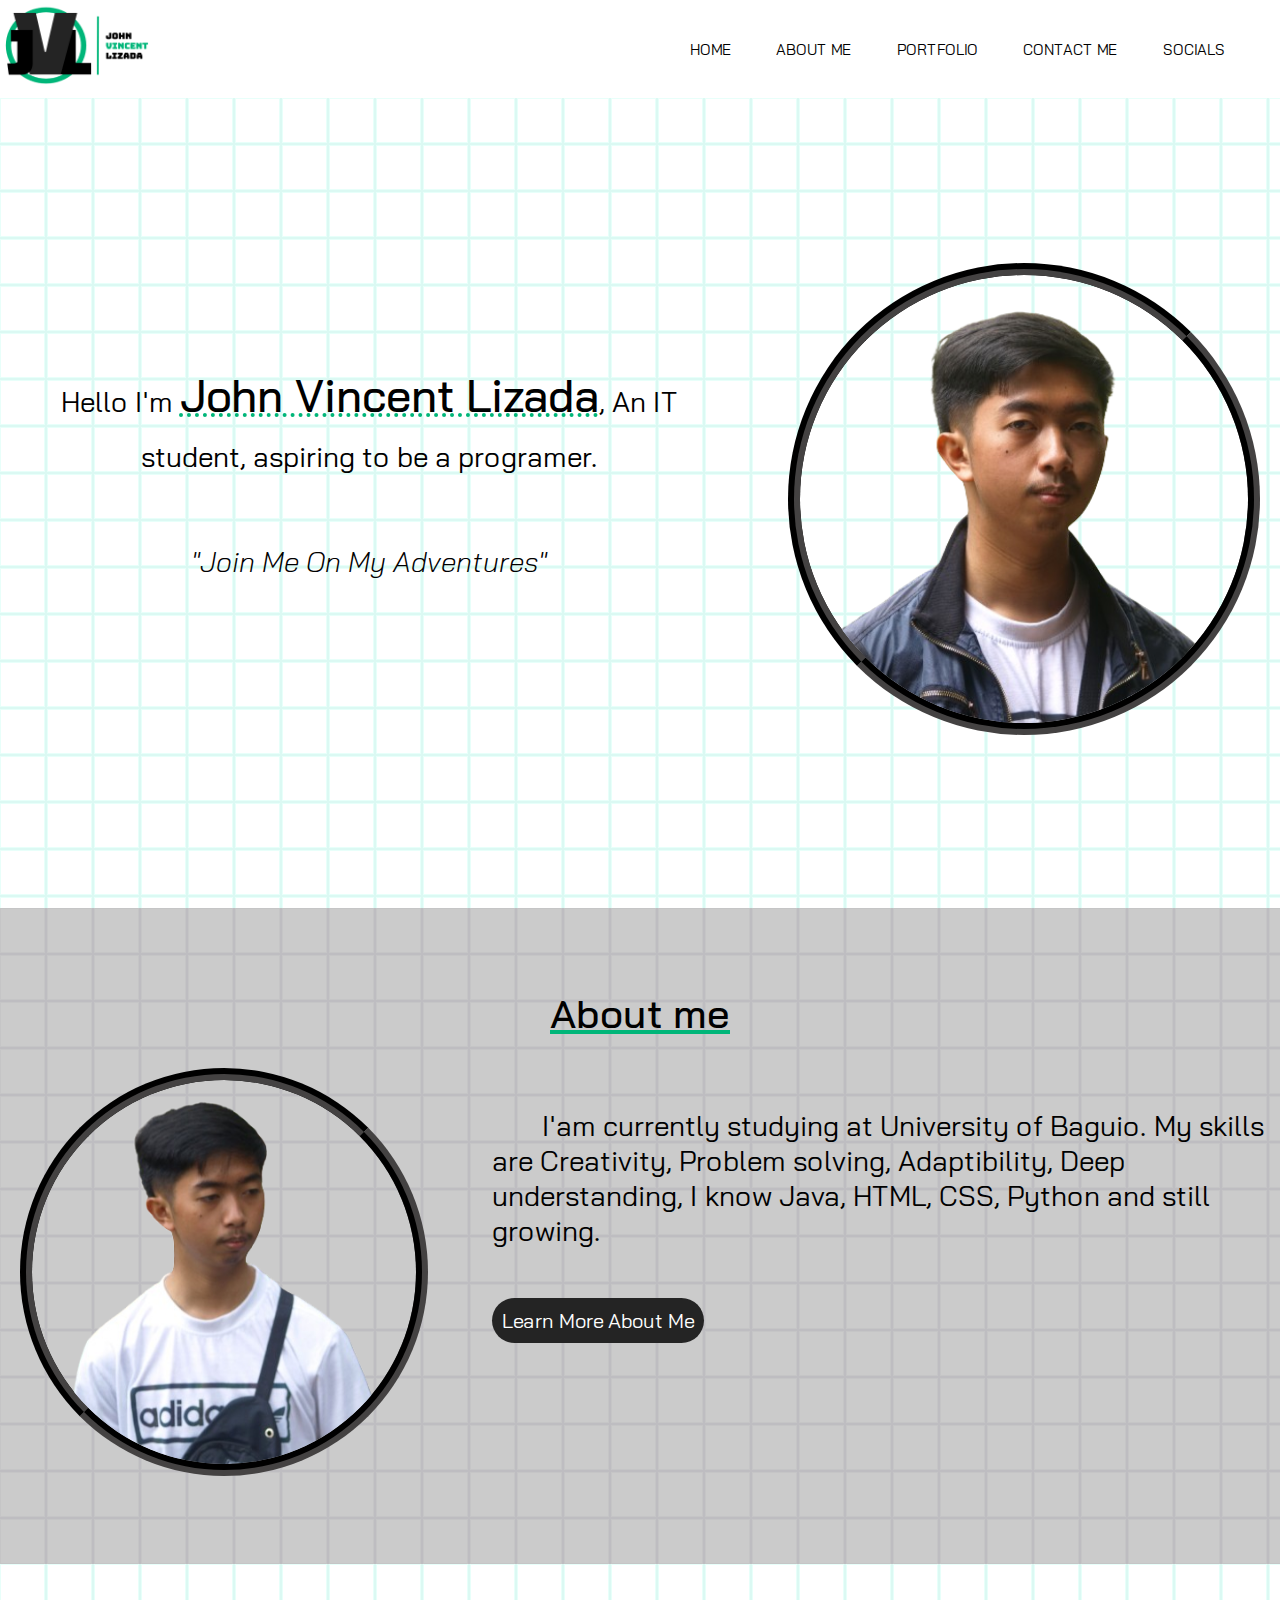
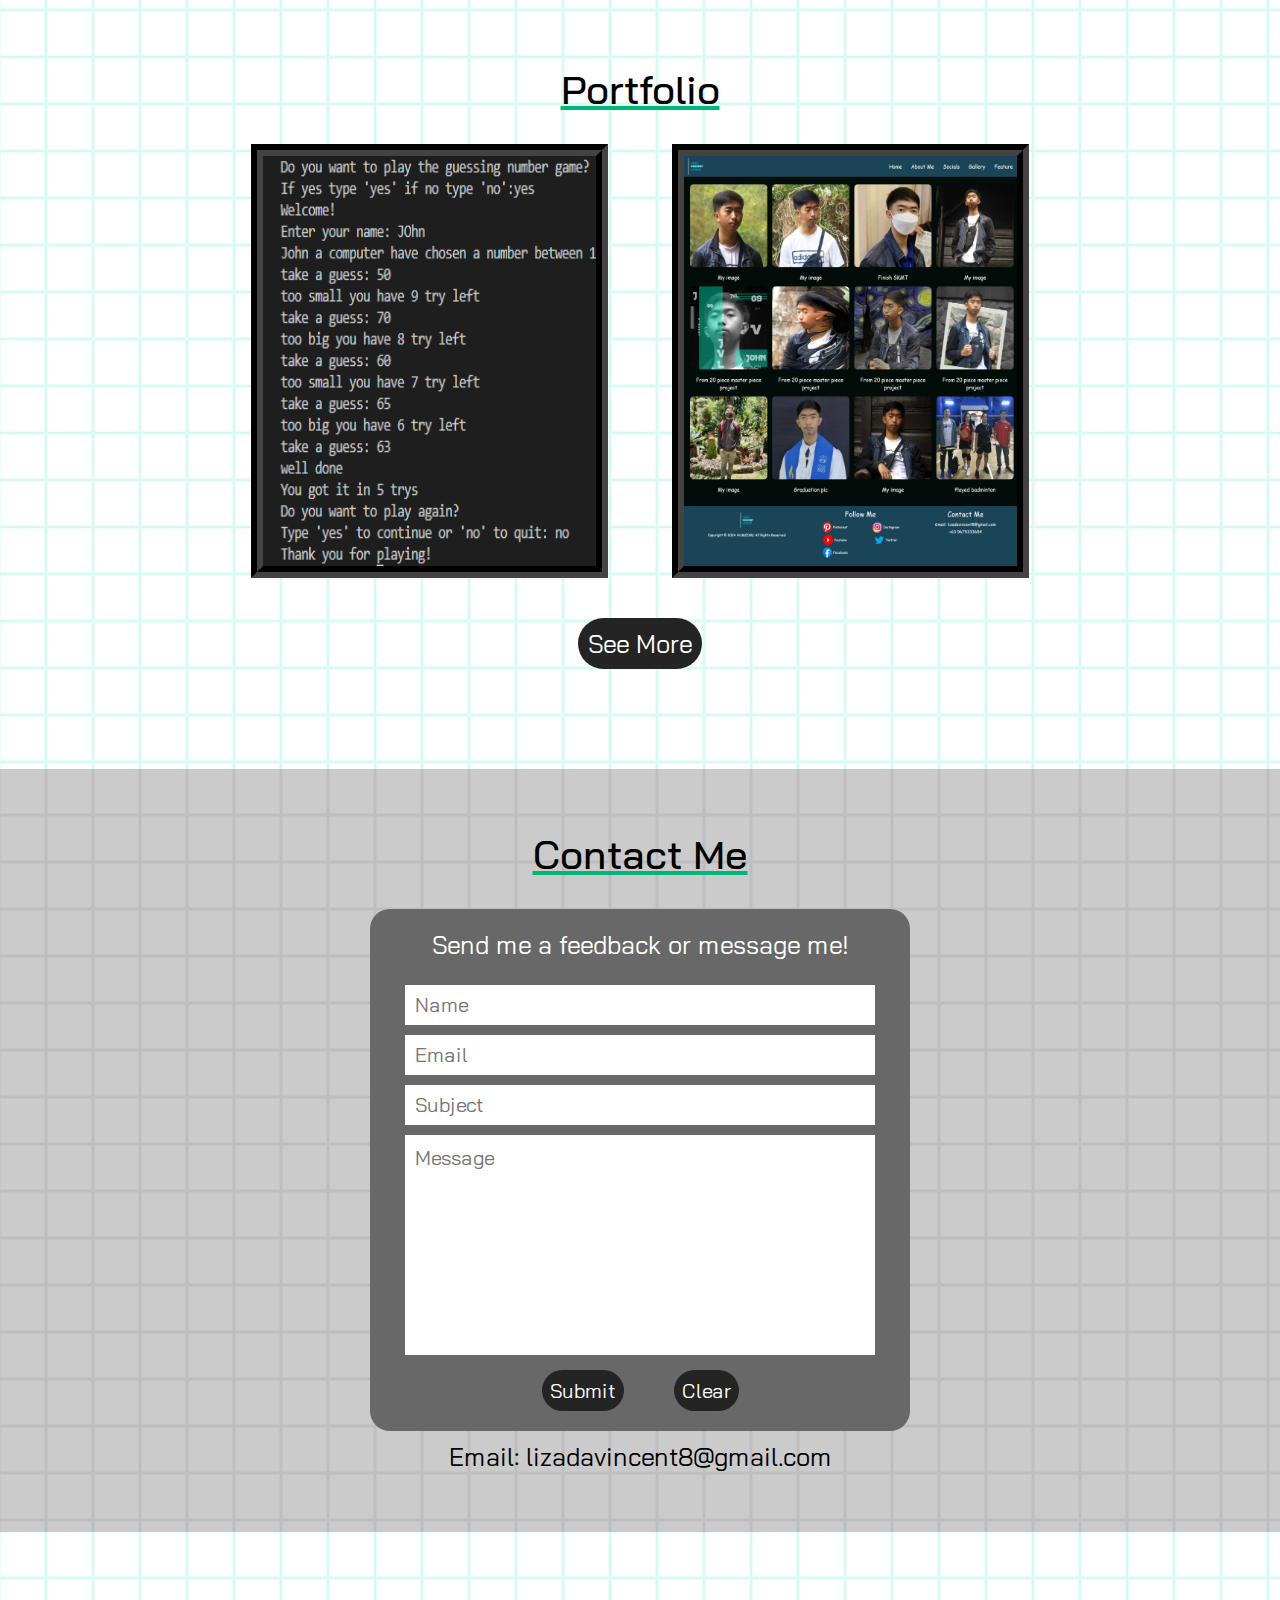
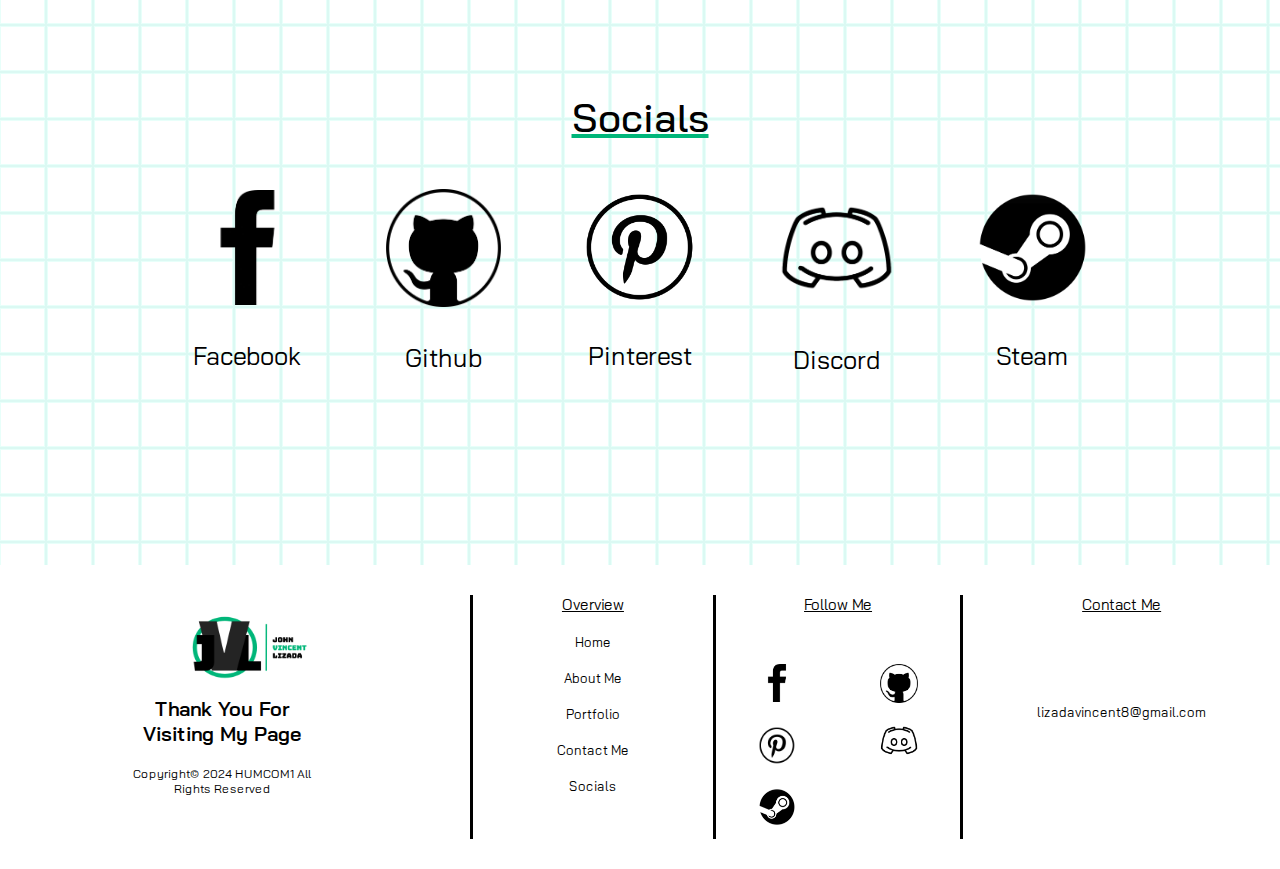
<file: index.html>
<!DOCTYPE html>
<html lang="en">
<head>
    <meta charset="UTF-8">
    <meta name="viewport" content="width=device-width, initial-scale=1.0">
    <title>My Portfolio</title>
    <link rel="preconnect" href="https://fonts.googleapis.com">
    <link rel="preconnect" href="https://fonts.gstatic.com" crossorigin>
    <link href="https://fonts.googleapis.com/css2?family=Bai+Jamjuree:ital,wght@0,200;0,300;0,400;0,500;0,600;0,700;1,200;1,300;1,400;1,500;1,600;1,700&display=swap" rel="stylesheet">
    <link rel="stylesheet" href="style.css">
    <script src="script.js"></script>
</head>
<body id="INDEX">
    <header>
        <nav>
            <a href="index.html#Introduction"><img src="Images/Logo1.png" alt="logo" id="logo"></a>
            <ul class="navbar">
                <div>
                    <li class="navbar_item-home"><a href="index.html#Introduction">HOME</a></li>  
                    <li class="navbar_item"><a href="AboutMe.html">ABOUT ME</a></li>
                    <li class="navbar_item"><a href="Portfolio.html">PORTFOLIO</a></li>
                    <li class="navbar_item"><a href="index.html#Contact_Me">CONTACT ME</a></li>
                    <li class="navbar_item"><a href="index.html#Socials">SOCIALS</a></li>
                </div>
                
            </ul>
            <a href="javascript:void(0);" class="menu" onclick="myFunction()">
                <img src="Images/hamburger-menu.png" alt="hamburger-menu">
              </a>
        </nav>
    </header>
    <main>
        <section id="Introduction">
            <div class="intro-one">
                <h1 class="Introduction">Hello I'm <span class="Introduction">John Vincent Lizada</span>, An IT student, aspiring to be a programer.</h1>
                <p id="quote">"Join Me On My Adventures"</p>
            </div>
            <div class="int_img">
                <img src="Images/My_image1.png" alt="My image1" class="Introduction">
            </div>
            
        </section>

        <section id="AboutMe">
            <h2 class="header">About me</h2>
            <div class="AboutMe">
                <div class="abt_img">
                    <img src="Images/My_image2.png" alt="My Image2" class="AboutMe">
                </div>
                <div class="about">
                    <p class="about">I'am currently studying at University of Baguio. My skills are Creativity, Problem solving, Adaptibility, Deep understanding, I know Java, HTML, CSS, Python and still growing.</p>
                    <div><button class="about"><a href="AboutMe.html" class="about">Learn More About Me</a></button></div>
                </div>
            </div>
        </section>

        <section id="Portfolio">
            <h2 class="header">Portfolio</h2>
            <div class="Portfolio">
                <div class="Portfolio1">
                    <img src="Images/Guessing game.png" alt="Image of a simple number guessing game">
                    <a href="Portfolio.html#Proj1"><p>A simple number guessing game in the terminal using python.</p></a>
                </div>
                <div class="Portfolio2">
                    <img src="Images/WebAct.jpeg" alt="Image of Website">
                    <a href="Portfolio.html#Proj2"><p>A website from school activity</p></a>
                </div>  
                <div class="Portfolio3">
                   <img src="Images/Calculator.png" alt="Image of a basic calculator"></a>
                    <a href="Portfolio.html#Proj3"><p>A very basic calculator using python.</p></a>
                </div>
                
            </div>
            <div class="Portfolio_btn">
                <button class="Portfolio"><a href="Portfolio.html">See More</a></button>
            </div>    
        </section>

        <section id="Contact_Me">
            <h2 class="header">Contact Me</h2>
            <form action="https://api.web3forms.com/submit" method="POST" autocomplete="off">
                <p>Send me a feedback or message me!</p>
                <input type="hidden" name="access_key" value="5fb2f2b3-d7f7-43ad-8797-d73896886894">
                
                <input id="CM_name" type="text" name="name" placeholder="Name" required>
                <input id="CM_email" type="email" name="email" placeholder="Email" required>
                <input  id="CM_sub"type="text" name="subject" placeholder="Subject" required>
                <textarea id="CM_mes" name="message" id="message" cols="40" rows="10" style="resize: none;" placeholder="Message" required></textarea>
                <div class="form_btn">
                    <button type="submit">Submit</button>
                    <button type="reset"> Clear</button>
                </div>
            </form>

            <p class="email">Email: lizadavincent8@gmail.com</p>
        </section>
        <section id="Socials">
            <div>
                <div class="Socials-title">
                    <h2 class="header">Socials</h2>
                </div>
                <div class="Socials-links">
                    <div>
                        <a href="https://www.facebook.com/johnvincent.lizada/" target="_blank"><img src="Images/FB.png" alt="facebook_icon"></a>
                        <a href="https://www.facebook.com/johnvincent.lizada/" target="_blank">Facebook</a>
                    </div>
                    <div>
                        <a href="https://github.com/Keshinn9" target="_blank"><img src="Images/Github.png" alt="github_icon"></a>
                        <a href="https://github.com/Keshinn9" target="_blank">Github</a>
        
                    </div>
                    <div>
                        <a href="https://www.pinterest.ph/Keshinn_9/" target="_blank"><img src="Images/pinterest.png" alt="icons"></a>
                        <a href="https://www.pinterest.ph/Keshinn_9/" target="_blank">Pinterest</a>
                    </div>
                    <div class="dis">
                        <a href="https://discordapp.com/users/661166294678241280" target="_blank"><img src="Images/discord.png" alt="icons"></a>
                        <a href="https://discordapp.com/users/661166294678241280" target="_blank">Discord</a>
                    </div>
                    <div>
                        <a href="https://steamcommunity.com/id/KeshinnJVL/" target="_blank"><img src="Images/Steam black.png" alt="steam_icon"></a>
                        <a href="https://steamcommunity.com/id/KeshinnJVL/" target="_blank">Steam</a>
                    </div>
                </div>
            </div>
        
        </section>
    </main>

    <footer>
        <div class="col1">
            <img src="Images/Logo1.png" alt="logo" id="logofooter">
            <p class="greet">Thank You For Visiting My Page</p>
            <p class="copyright">Copyright&copy; 2024 HUMCOM1 All Rights Reserved</p>
        </div>
        
        <div class="col2">
            <span>Overview</span>
            <ul>
                <li><a href="index.html">Home</a></li>
                <li><a href="index.html#AboutMe">About Me</a> </li>
                <li><a href="index.html#Portfolio">Portfolio</a></li>
                <li><a href="index.html#Contact_Me">Contact Me</a></li>
                <li><a href="index.html#Socials">Socials</a> </li>
            </ul>
        </div>
        <div class="col3">
            <span>Follow Me</span>
                <ul>
                    <li>
                        <a href="https://www.facebook.com/johnvincent.lizada/"><img src="Images/FB.png" alt="facebook_icon"></a>
                    </li>
                    <li>
                        <a href="https://github.com/Keshinn9" target="_blank"><img src="Images/Github.png" alt="github_icon"></a>
                    </li>
                    <li>
                        <a href="https://www.pinterest.ph/Keshinn_9/" target="_blank"><img src="Images/pinterest.png" alt="icons"></a>
                    </li>
                    <li>
                        <a href="https://discordapp.com/users/661166294678241280" target="_blank"><img src="Images/discord.png" alt="icons"></a>
                    </li>
                    <li>
                        <a href="https://steamcommunity.com/id/KeshinnJVL/" target="_blank"><img src="Images/Steam black.png" alt="steam_icon"></a>
                    </li>
                    
                </ul>
                </div>
        </div>
        <div class="col4">
            <span>Contact Me</span>
            <ul>
                <li>lizadavincent8@gmail.com</li>
            </ul>
        </div>
    </footer>
</body>
</html>
</file>
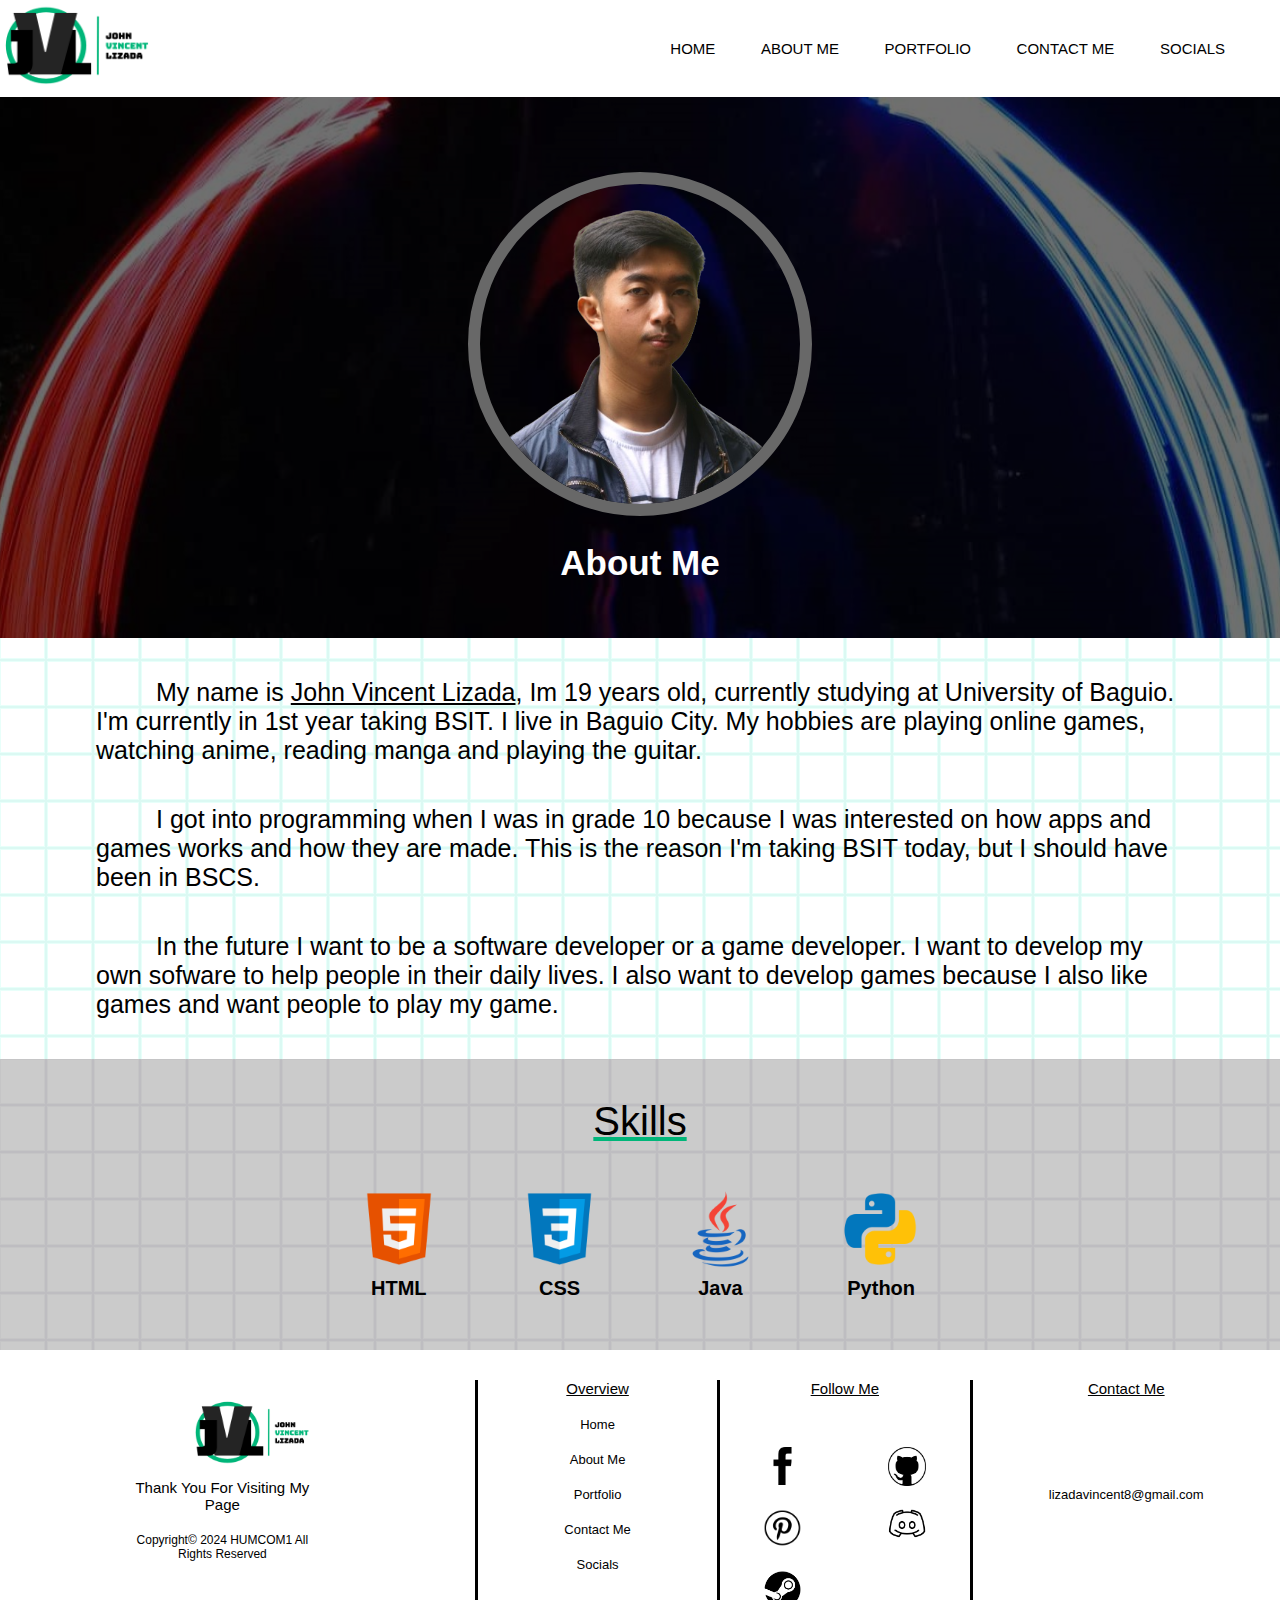
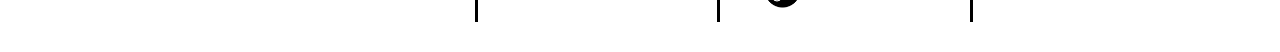
<file: AboutMe.html>
<!DOCTYPE html>
<html lang="en">
<head>
    <meta charset="UTF-8">
    <meta name="viewport" content="width=device-width, initial-scale=1.0">
    <title>About Me</title>
    <link rel="preconnect" href="https://fonts.googleapis.com">
    <link rel="preconnect" href="https://fonts.gstatic.com" crossorigin>
    <link href="https://fonts.googleapis.com/css2?family=Pixelify+Sans:wght@400..700&family=VT323&display=swap" rel="stylesheet">
    <link rel="stylesheet" href="style.css">
    <script src="script.js"></script>
</head>
<body id="ABOUT_ME">
    <header>
        <nav>
            <a href="index.html#Introduction"><img src="Images/Logo1.png" alt="logo" id="logo"></a>
            <ul class="navbar">
                <div>
                    <li class="navbar_item-home"><a href="index.html#Introduction">HOME</a></li>  
                    <li class="navbar_item"><a href="AboutMe.html">ABOUT ME</a></li>
                    <li class="navbar_item"><a href="Portfolio.html">PORTFOLIO</a></li>
                    <li class="navbar_item"><a href="index.html#Contact_Me">CONTACT ME</a></li>
                    <li class="navbar_item"><a href="index.html#Socials">SOCIALS</a></li>
                </div>
                
            </ul>
            <a href="javascript:void(0);" class="menu" onclick="myFunction()">
                <img src="Images/hamburger-menu.png" alt="hamburger-menu">
              </a>
        </nav>
    </header>
    <main>
        <section id="Abt_desc">
            <div class="abt_head">
                <img src="Images/My_image1.png" alt="My_image">
                <h1>About Me</h1>
            </div>
            
            
            <div class="abt_main">
                <p>My name is <u>John Vincent Lizada</u>, Im 19 years old, currently studying at University of Baguio. I'm currently in 1st year taking BSIT. I live in Baguio City. My hobbies are playing online games, watching anime, reading manga and playing the guitar.</p>
            <p>I got into programming when I was in grade 10 because I was interested on how apps and games works and how they are made. This is the reason I'm taking BSIT today, but I should have been in BSCS.</p>
            <p>In the future I want to be a software developer or a game developer. I want to develop my own sofware to help people in their daily lives. I also want to develop games because I also like games and want people to play my game.</p>
            </div>
            
            
        </section>
        <section id="Abt_skills">
            <h2 class="header">Skills</h2>
            <ul class="skills">
                <li>
                    <img src="Images/icons-html-color.png" alt="html_icon">
                    <p>HTML</p>
                </li>
                <li>
                    <img src="Images/icons-css-color.png" alt="html_icon">
                    <p>CSS</p>
                </li>
                <li>
                    <img src="Images/icons-java-color.png" alt="html_icon">
                    <p>Java</p>
                </li>
                <li>
                    <img src="Images/icons-python-color.png" alt="html_icon">
                    <p>Python</p>
                </li>
            </ul>
        </section>
    </main>
    <footer>
        <div class="col1">
            <img src="Images/Logo1.png" alt="logo" id="logofooter">
            <p>Thank You For Visiting My Page</p>
            <p class="copyright">Copyright&copy; 2024 HUMCOM1 All Rights Reserved</p>
        </div>
        
        <div class="col2">
            <span>Overview</span>
            <ul>
                <li><a href="index.html">Home</a></li>
                <li><a href="index.html#AboutMe">About Me</a> </li>
                <li><a href="index.html#Portfolio">Portfolio</a></li>
                <li><a href="index.html#Contact_Me">Contact Me</a></li>
                <li><a href="index.html#Socials">Socials</a> </li>
            </ul>
        </div>
        <div class="col3">
            <span>Follow Me</span>
                <ul>
                    <li>
                        <a href="https://www.facebook.com/johnvincent.lizada/"><img src="Images/FB.png" alt="facebook_icon"></a>
                    </li>
                    <li>
                        <a href="https://github.com/Keshinn9" target="_blank"><img src="Images/Github.png" alt="github_icon"></a>
                    </li>
                    <li>
                        <a href="https://www.pinterest.ph/Keshinn_9/" target="_blank"><img src="Images/pinterest.png" alt="icons"></a>
                    </li>
                    <li>
                        <a href="https://discordapp.com/users/661166294678241280" target="_blank"><img src="Images/discord.png" alt="icons"></a>
                    </li>
                    <li>
                        <a href="https://steamcommunity.com/id/KeshinnJVL/" target="_blank"><img src="Images/Steam black.png" alt="steam_icon"></a>
                    </li>
                    
                </ul>
                    
                </div>
        </div>
        <div class="col4">
            <span>Contact Me</span>
            <ul>
                <li>lizadavincent8@gmail.com</li>
            </ul>
        </div>
    </footer>
</body>
</html>
</file>
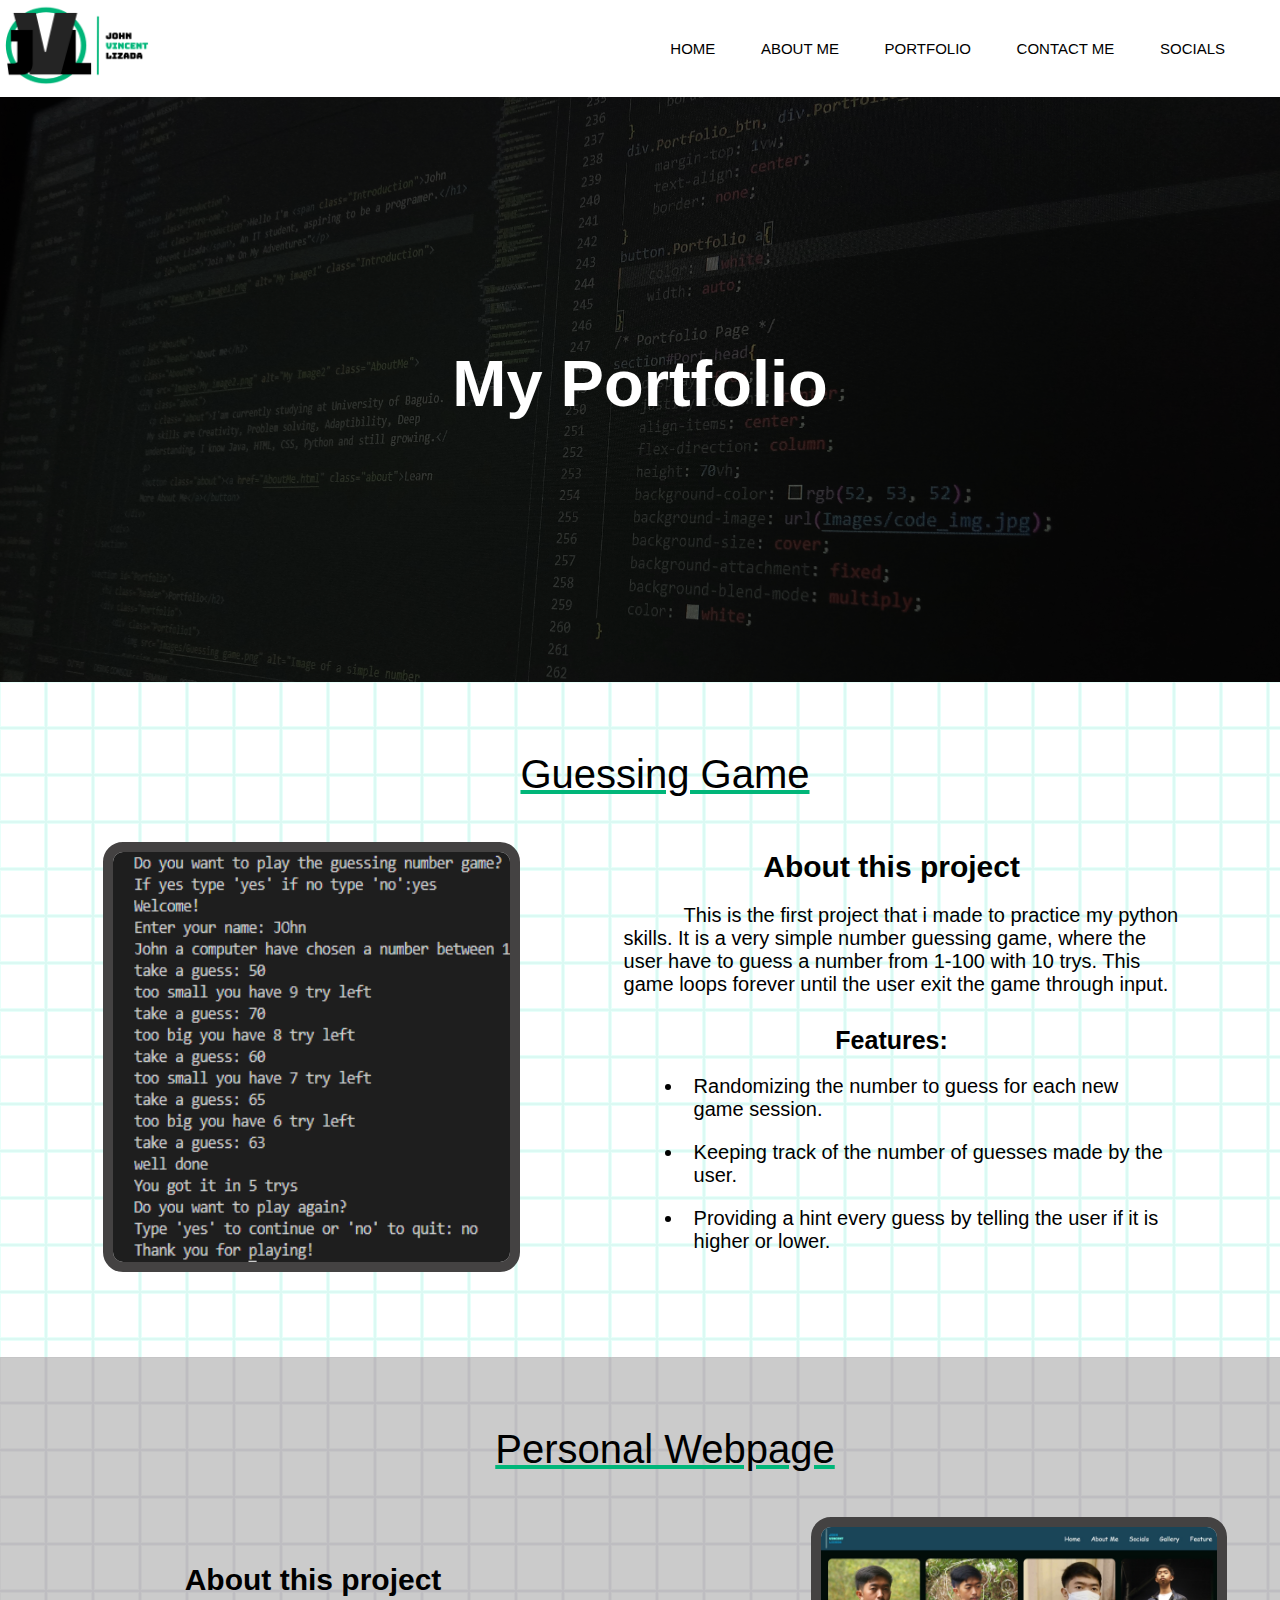
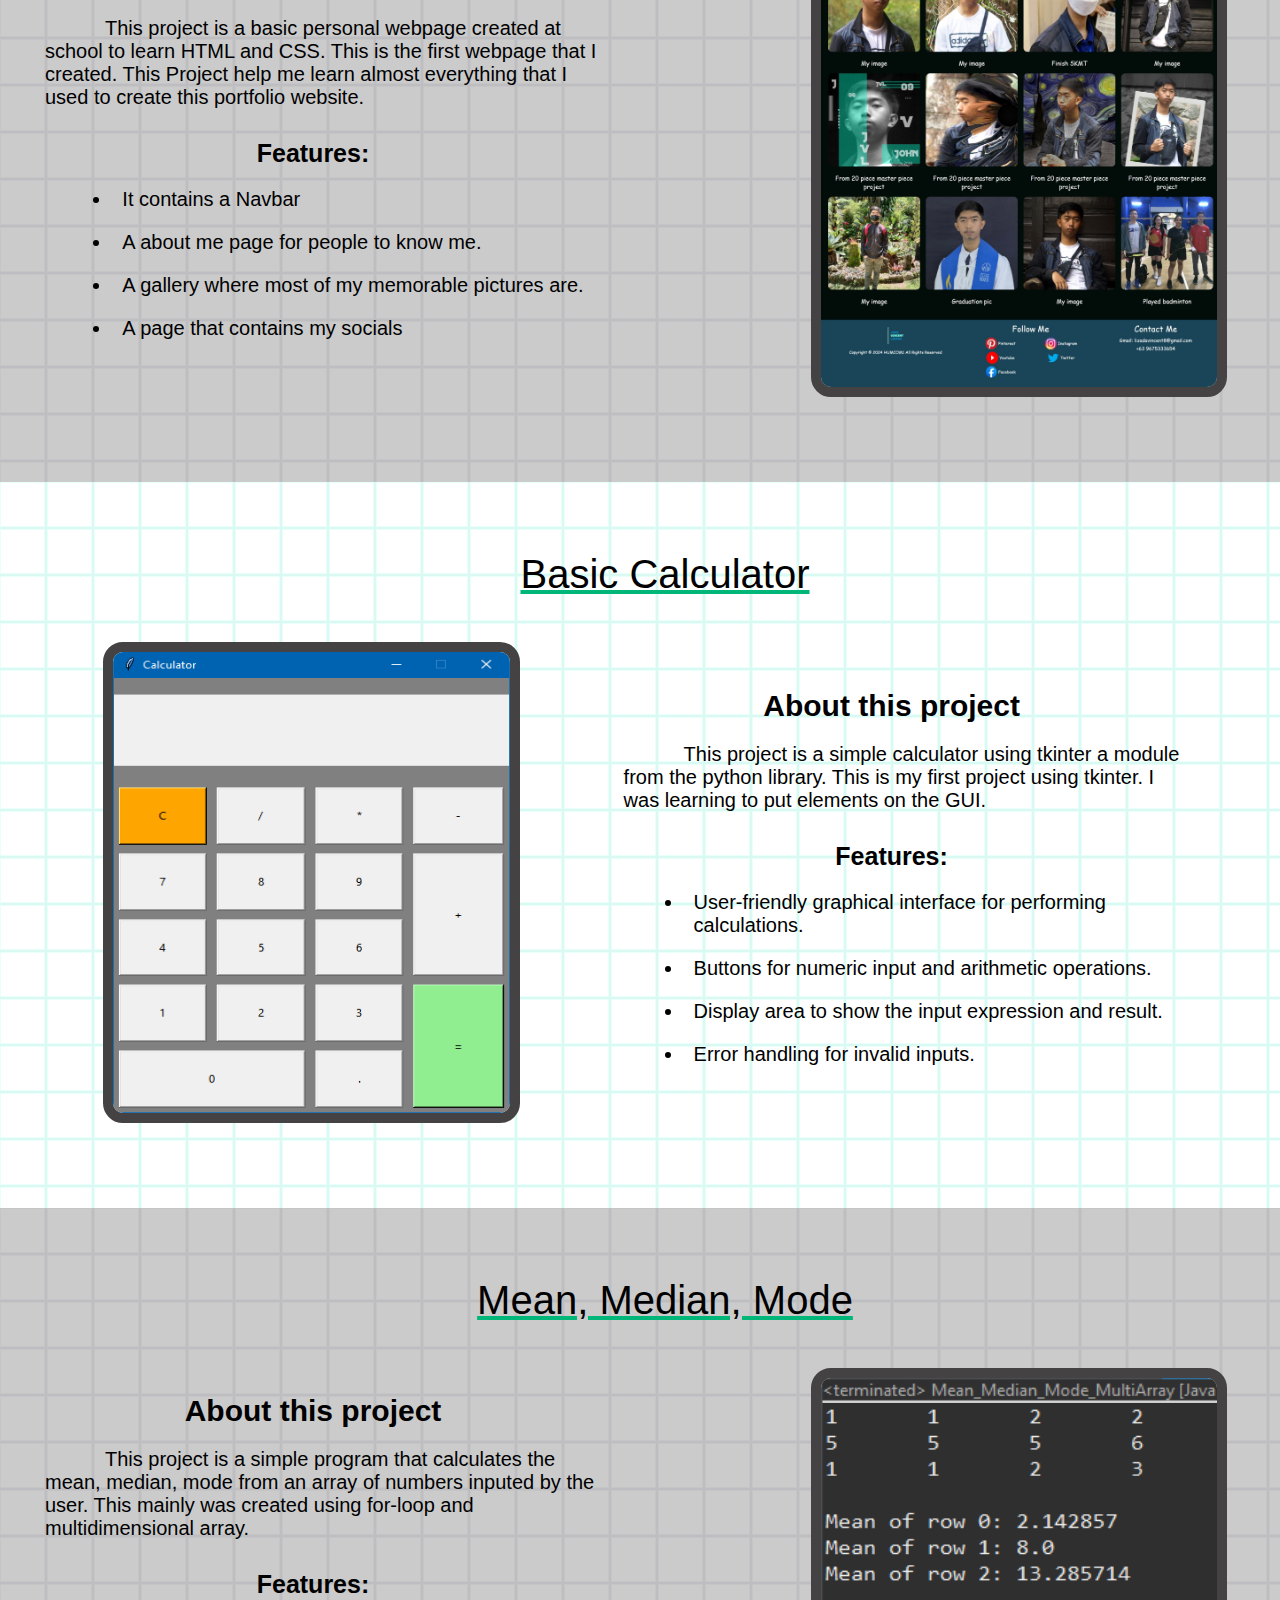
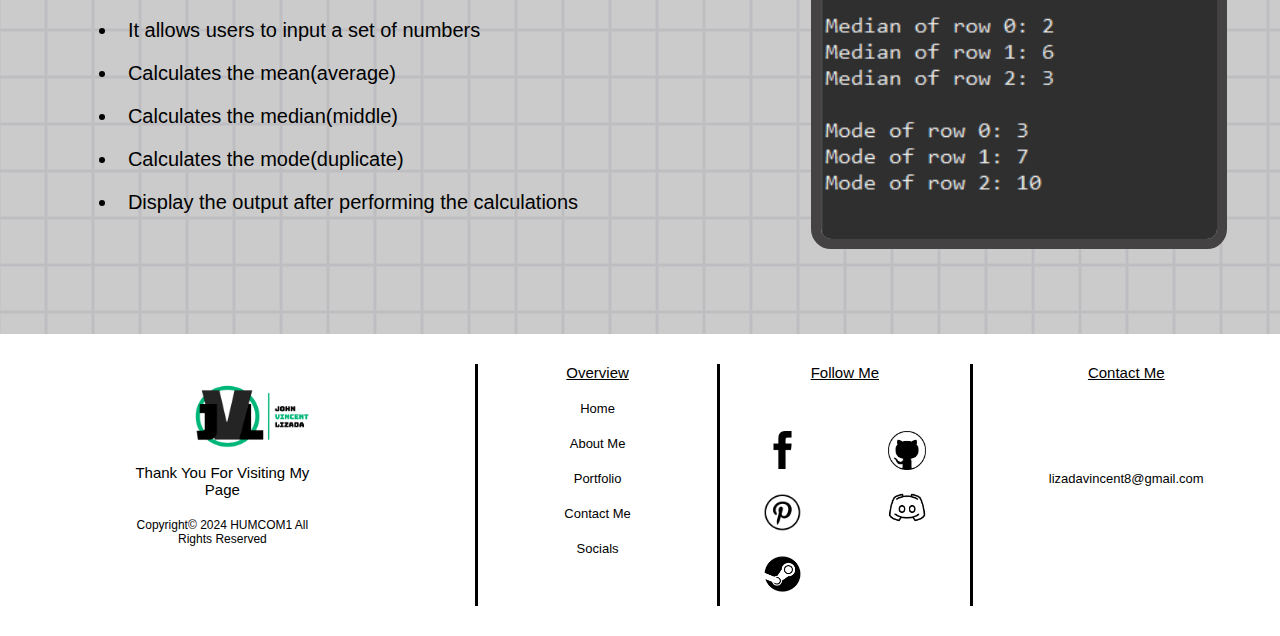
<file: Portfolio.html>
<!DOCTYPE html>
<html lang="en">
<head>
    <meta charset="UTF-8">
    <meta name="viewport" content="width=device-width, initial-scale=1.0">
    <title>Portfolio</title>
    <link rel="preconnect" href="https://fonts.googleapis.com">
    <link rel="preconnect" href="https://fonts.gstatic.com" crossorigin>
    <link href="https://fonts.googleapis.com/css2?family=Pixelify+Sans:wght@400..700&family=VT323&display=swap" rel="stylesheet">
    <link rel="stylesheet" href="style.css">
    <script src="script.js"></script>
</head>
<body id="PORTFOLIO">
    <header>
        <nav>
            <a href="index.html#Introduction"><img src="Images/Logo1.png" alt="logo" id="logo"></a>
            <ul class="navbar">
                <div>
                    <li class="navbar_item-home"><a href="index.html#Introduction">HOME</a></li>  
                    <li class="navbar_item"><a href="AboutMe.html">ABOUT ME</a></li>
                    <li class="navbar_item"><a href="Portfolio.html">PORTFOLIO</a></li>
                    <li class="navbar_item"><a href="index.html#Contact_Me">CONTACT ME</a></li>
                    <li class="navbar_item"><a href="index.html#Socials">SOCIALS</a></li>
                </div>
                
            </ul>
            <a href="javascript:void(0);" class="menu" onclick="myFunction()">
                <img src="Images/hamburger-menu.png" alt="hamburger-menu">
              </a>
        </nav>
    </header>
    <main>
        <section id="Port_head">
            <h1>My Portfolio</h1>
        </section>
        <section id="Proj1">
            <h2 class="header">Guessing Game</h2>
            <div class="Proj_Container">
                <div class="img"><img src="Images/Guessing game.png" alt="Project 1"></div>
                <div class="about">
                    <h3>About this project</h3>
                    <p>This is the first project that i made to practice my python skills. It is a very simple number guessing game, where the user have to guess a number from 1-100 with 10 trys. This game loops forever until the user exit the game through input.
                    </p>
                    <h4 class="Features">Features:</h4>
                    <ul>
                        <li>Randomizing the number to guess for each new game session.</li>
                        <li>Keeping track of the number of guesses made by the user.</li>
                        <li>Providing a hint every guess by telling the user if it is higher or lower.</li>
                    </ul>
                </div>
            </div>
        </section>
        <section id ="Proj2">
            <h2 class="header">Personal Webpage</h2>
            <div class="Proj_Container">
                <div class="about">
                    <h3>About this project</h3>
                    <p>This project is a basic personal webpage created at school to learn HTML and CSS. This is the first webpage that I created. This Project help me learn almost everything that I used to create this portfolio website.</p>
                    <h4 class="Features">Features:</h4>
                    <ul>
                        <li>It contains a Navbar</li>
                        <li>A about me page for people to know me.</li>
                        <li>A gallery where most of my memorable pictures are.</li>
                        <li>A page that contains my socials</li>
                    </ul>
                </div>
                <div class="img"><img src="Images/WebAct.jpeg" alt="Project 3"></div>
            </div>
        </section>
        <section id="Proj3">
            <h2 class="header">Basic Calculator</h2>
            
            <div class="Proj_Container">
                <div class="img"><img src="Images/Calculator.png" alt="Project 2"></div>
                <div class="about">
                    <h3>About this project</h3>
                    <p>This project is a simple calculator using tkinter a module from the python library. This is my first project using tkinter. I was learning to put elements on the GUI.</p>
                    <h4 class="Features">Features:</h4>
                    <ul>
                        <li>User-friendly graphical interface for performing calculations.</li>
                        <li>Buttons for numeric input and arithmetic operations.</li>
                        <li>Display area to show the input expression and result.</li>
                        <li>Error handling for invalid inputs.</li>
                    </ul>
                </div>
            </div>
        </section>
        <section id="Proj4">
            <h2 class="header">Mean, Median, Mode</h2>
            
            <div class="Proj_Container">
                <div class="about">
                    <h3>About this project</h3>
                    <p>This project is a simple program that calculates the mean, median, mode from an array of numbers inputed by the user. This mainly was created using for-loop and multidimensional array.</p>
                    <h4 class="Features">Features:</h4>
                    <ul>
                        <li>It allows users to input a set of numbers</li>
                        <li>Calculates the mean(average)</li>
                        <li>Calculates the median(middle)</li>
                        <li>Calculates the mode(duplicate)</li>
                        <li>Display the output after performing the calculations</li>
                    </ul>
                </div>
                <div class="img"><img src="Images/JavaAct.png" alt="Project 2"></div>
            </div>
        </section>
    </main>
    <footer>
        <div class="col1">
            <img src="Images/Logo1.png" alt="logo" id="logofooter">
            <p>Thank You For Visiting My Page</p>
            <p class="copyright">Copyright&copy; 2024 HUMCOM1 All Rights Reserved</p>
        </div>
        
        <div class="col2">
            <span>Overview</span>
            <ul>
                <li><a href="index.html">Home</a></li>
                <li><a href="index.html#AboutMe">About Me</a> </li>
                <li><a href="index.html#Portfolio">Portfolio</a></li>
                <li><a href="index.html#Contact_Me">Contact Me</a></li>
                <li><a href="index.html#Socials">Socials</a> </li>
            </ul>
        </div>
        <div class="col3">
            <span>Follow Me</span>
                <ul>
                    <li>
                        <a href="https://www.facebook.com/johnvincent.lizada/"><img src="Images/FB.png" alt="facebook_icon"></a>
                    </li>
                    <li>
                        <a href="https://github.com/Keshinn9" target="_blank"><img src="Images/Github.png" alt="github_icon"></a>
                    </li>
                    <li>
                        <a href="https://www.pinterest.ph/Keshinn_9/" target="_blank"><img src="Images/pinterest.png" alt="icons"></a>
                    </li>
                    <li>
                        <a href="https://discordapp.com/users/661166294678241280" target="_blank"><img src="Images/discord.png" alt="icons"></a>
                    </li>
                    <li>
                        <a href="https://steamcommunity.com/id/KeshinnJVL/" target="_blank"><img src="Images/Steam black.png" alt="steam_icon"></a>
                    </li>
                </ul>
                </div>
        </div>
        <div class="col4">
            <span>Contact Me</span>
            <ul>
                <li>lizadavincent8@gmail.com</li>
            </ul>
        </div>
    </footer>
</body>
</html>
</file>
<file: style.css>
/* DEFULTS */
*{
    margin: 0;
    padding: 0;
}
html{
    scroll-behavior: smooth;
    scroll-padding: 90px;
    overflow-x: visible;
}
body{
    width: 100%;
    height: 100%;
    margin: 0px;
    padding: 0px;
    overflow-x:hidden; 
    background-color: #46645e;
    font-family:"Bai Jamjuree", sans-serif;
    font-size: 30px;
    background-image: url(Images/Background.png);
    background-repeat: repeat;
	background-attachment: cover;
    background-blend-mode:luminosity;
}
a{
    text-decoration: none;
    color: black;
}
li{
    list-style: none;
}
h2 {
    font-weight: 400;
    font-size: 28px;
}

img{
    margin: 0;
    padding: 0;
    width: 100px;
}
button{
    font-family: "Bai Jamjuree", sans-serif;
    color: white;
    padding: 10px;
    border: none;
    font-size: 25px;
    width: auto;
    background-color: #242424;
    border-radius: 60px;
}
button:hover{
    transition: .3s;
    background-color: #00b679;
}

.header{
    padding-bottom: 60px;
    display:flex;
    font-weight: 500;
    font-size: 60px;
    text-decoration: 4px underline #00b679;
    animation: animate 2.5s ease-in-out infinite;
}
section#AboutMe, section#Contact_Me, section#Proj2, section#Proj4, section#Abt_skills{
    background-color: #cbcbcb;
    padding: 8px;
    background-image: url(Images/Background.png);
    background-repeat: repeat;
    /* background-attachment: fixed; */
    background-blend-mode: multiply;
    width: 100%;
    height: 100%;
    margin: 0px;
    padding: 0px;
}

section#Introduction, section#Portfolio, section#Socials, section#Proj1, section#Proj3, section#Abt_desc {
    background-color: #46645e;
    padding: 8px;
    background-image: url(Images/Background.png);
    background-repeat: repeat;
    /* background-attachment: fixed; */
    background-blend-mode: luminosity;
    width: 100%;
    height: 100%;
    margin: 0px;
    padding: 0px;
}
footer, header {
    background-color: white;
}
header {
    overflow-y: visible;
    position: relative;
    z-index: 2;
}
/* ------------------------------Navbar---------------------------- */
header{
    top: 0px;
    position:sticky;
}
nav{
    
    display:flex;
    justify-content: space-between;
    align-items: center;
}
ul.navbar{
    display: flex;
    
}
ul.navbar div{
    display: flex;
    gap: 2vw;
    padding-right: 20px;
}
ul.navbar a{
    font-size: 20px;
}
img#logo{
    margin: 5px;
    height: 80px;
    width: 145px;
}
li.navbar_item a:hover, li.navbar_item-home a:hover{
    color: #00b679;
    border-bottom: solid #00b679;
    transition: .2s ease-in-out;
}
.menu{
    display: none;
}
/* ---------------------------Introduction------------------------- */
section#Introduction{
    display:flex;
    justify-content: space-around;
    align-items: center;
    height: 90vh;
}
div.intro-one{
    animation: animate 2.5s ease-in-out infinite;
}
@keyframes animate {
    0%{
        transform: translateY(1vw);
    }
    50%{
        transform: translateY(-1vw);
    }
    100%{
        transform: translateY(1vw);
    }
}
h1.Introduction{
    margin-inline: 10px;
    max-width: 900px;
    text-align: center;
    line-height: 55px;
    font-weight: 400;
    font-size: 50px;
    animation: 1s showContent forwards;
}
span.Introduction{
    font-weight:500;
    font-size: 65px;
    text-decoration: .3vw underline #00b679;
    text-decoration-style:dotted;
}
p#quote{
    text-align: center;
    margin-block: 60px;
    font-weight: 300;
    font-size: 50px;
    font-style: italic;
    animation: .7s showContent forwards;
}
@keyframes showContent {
    from{
        transform: translateY(50px);
        filter: blur(10px);
        opacity: 0;
    }
}
section#Introduction div.int_img{
    padding: 50px;
}
img.Introduction{
    border-radius: 50%;
    width: 35vw;
    height: 35vw;
    object-fit: cover;
    border: solid #444242 1vw;
    border-style:groove;
}

/* About Me Home*/
section#AboutMe{
    display: flex;
    align-items: center;
    justify-content: center;
    flex-direction: column;
    height: auto;
    padding-block: 80px;
}
div.AboutMe{
    display: flex;
    justify-content: space-around;
    gap: 5vw;
}
div.abt_img{
    padding-left: 1vw;
}
img.AboutMe{
    border: solid #444242 1vw;
    border-style:groove;
    border-radius: 50%;
    object-fit:cover;
    width: 30vw;
    height: 30vw;
}
p.about{
    padding-right: 1vw;
    margin-top: 40px;
    margin-bottom: 50px;
    text-indent: 50px;
    max-width: 80vw;
    font-size: 50px;
}
button.about, a.about{
    color: white;
}

/* ---------------------------About Me Page------------------------- */
section#Abt_desc{
    display: flex;
    justify-content: center;
    align-items: center;
    flex-direction: column;
}
section#Abt_desc div.abt_head{
    text-align: center;
    background-color: #707070;
    width: 100%;
    padding-block: 55px;
    background-image: url(Images/me_bg.jpeg);
    background-position: 5px;
    background-attachment:fixed;
    background-position-x: center;
    background-position-y: center;
    background-size: cover;
    background-blend-mode:multiply ;
}
section#Abt_desc img{
    width: 25vw;
    height: 25vw;
    margin: 20px;
    border-radius: 50%;
    border: 1vw #686868 solid;
    animation: 1s showContent forwards;
}
section#Abt_desc h1{
    color: white;
    animation: 1s showContent forwards;
}
section#Abt_desc div.abt_main{
    padding-top: 80px;
}
section#Abt_desc p{
    max-width: 1200px;
    text-indent: 60px;
    padding-bottom: 80px;
}

section#Abt_skills{
    display: flex;
    justify-content: center;
    align-items: center;
    flex-direction: column;
    padding-block: 60px;
}
section#Abt_skills img{
    width: 10vw;
    height: 10vw;
}
section#Abt_skills ul{
    display: grid;
    grid-template-columns: auto auto auto auto;
    gap: 5vw;
}
section#Abt_skills li p{
    text-align: center;
    font-weight: 600;
    font-size: 30px;
}

/* ------------------------Portfolio Home----------------------*/
section#Portfolio{
    display: flex;
    align-items: center;
    justify-content: center;
    flex-direction: column;
    height: auto;
    padding-block: 100px;
}
div.Portfolio{
    display: grid;
    grid-template-columns: auto auto auto;
    font-size: 40px;
    justify-content: center;
    gap: 5vw;
}
div.Portfolio1, div.Portfolio2,div.Portfolio3{
    display: grid;
}
div.Portfolio1 p, div.Portfolio2 p, div.Portfolio3 p{
    font-size:2vw;
    max-width: 300px;
    text-align: center;
}
div.Portfolio a{
    width: 22vw;
    height: 27vw;
    position:absolute;
    background: rgba(0, 0, 0, 0.6) ;;
    color: white;
    display: flex;
    justify-content: center;
    align-items: center;
    opacity: 0;
    border: 1vw#00b679 solid;
}
div.Portfolio a:hover{
    transition: .3s ease-in-out;
    opacity: 100;
}
div.Portfolio1 img, div.Portfolio2 img, div.Portfolio3 img{
    width: 22vw;
    height: 27vw;
    border: 1vw #444242 groove;
}
div.Portfolio_btn, div.Portfolio_btn button{
    margin-top: 20px;
    text-align: center;
    border: none;
}
button.Portfolio a{
    color: white;
    width: auto;
}
/* ------------------------Portfolio Page---------------------- */
section#Port_head{
    display: flex;
    justify-content: center;
    align-items: center;
    flex-direction: column;
    height: 80vh;
    background-color: rgb(134, 134, 134);
    background-image: url(Images/code_img.jpg);
    background-size: cover;
    background-attachment: fixed;
    background-blend-mode: multiply;
    color: white;
}
section#Port_head h1{
    padding-bottom: 1vw;
    font-size: 95px;
    animation: 1s showContent forwards;
}
section#Proj1, section#Proj2, section#Proj3, section#Proj4{
    padding-inline: 35px;
    padding-block: 90px;
}
section#Proj1 h2, section#Proj2 h2, section#Proj3 h2, section#Proj4 h2{
    display: flex;
    align-items: center;
    justify-content: center;
    font-size: 60px;
}
div.Proj_Container{
    display: grid;
    grid-template-columns: auto auto;
    gap: 5vw;
}
div.Proj_Container img{
    border: 15px #444242 solid;
}
section#Proj1 img{
    width: 26vw;
    height: 27vw;
    margin: 5px;
    border-radius: 20px;
}
section#Proj3 img, section#Proj2 img, section#Proj4 img{
    margin: 5px;
    width: 24vw;
    height: 28vw;
    border-radius: 20px;
}
div.img{
    display: flex;
    justify-content: center;
    align-items: center;
    padding: 10px;
}
div.Proj_Container div.about{
    max-width: 50vw;
    display: flex;
    justify-content: center;
    align-items: center;
    flex-direction: column;
}
div.Proj_Container div.about p{
    padding-left: 40px;
    padding-top: 40px;
    text-indent: 60px;
}
h4.Features{
    margin-top: 30px;
    padding-bottom: 25px;
}
div.Proj_Container div.about ul{
    padding-left: 80px;
}
div.Proj_Container div.about li{
    font-size: 25px;
    list-style:disc;
}

/* ----------------------------Contact Me--------------------------- */
section#Contact_Me{
    display: flex;
    align-items: center;
    justify-content: center;
    flex-direction: column;
    height: auto;
    padding-block: 60px;
}
form{
    display: flex;
    align-items: center;
    justify-content: center;
    flex-direction: column;
    background: #686868;
    padding: 20px;
    border-radius: 20px;
    width: 790px;
}
input{
    height: 40px;
}
textarea{
    height: 200px;
    resize: none;
}
input, textarea{
    background-color: white;
    font-family: "Bai Jamjuree", sans-serif;
    width: 700px;
    margin: 5px;
    padding: 10px;
    outline: none;
    font-size: 33px;
    border: none;
}
input:focus, textarea:focus{
    box-shadow: 0px 0px 1px 5px rgba(0, 182, 121, .5)
}
form p{
    color: white;
    padding-bottom: 20px;
    text-align: center;
}
form button{
    padding: 8px;
}
form div.form_btn{
    display: grid;
    grid-template-columns: auto auto;
    margin-top: 10px;
    column-gap: 80px;
}
/* ------------------------------Socials---------------------------- */
section#Socials>div {
    padding-block: 160px;
    display: flex;
    align-items: center;
    flex-direction: column;
    height: auto;
}
section#Socials img {
    width: 10vw;
}
div.Socials-links {
    display: grid;
    grid-template-columns: auto auto auto auto auto;
    gap: 4vw;
    align-items: center;
}
div.Socials-links>div {
    display: flex;
    align-items: center;
    justify-content: center;
    flex-direction: column;
    line-height: 60px;
    font-size: 40px;
}
div.Socials-links>div.dis img {
    padding-block: 1.4vw;
}


/* ------------------------------Footer---------------------------- */
footer{
    display: grid;
    grid-template-columns: auto auto auto auto;
    padding-block: 30px;
    font-size: 20px;
}
footer span{
    text-decoration: underline black;
}
div.col1{
    border-right: black solid 5px;
    text-align: center;
    padding: 20px;
}
div.col1 p{
    padding-left: 8vw;
    max-width: 280px;
}
p.greet{
    font-size: 25px;
    font-weight: 600;
}
p.copyright{
    font-size: 15px;
    padding-top: 40px;
    
}
div.col1 img{
    padding-right: 75px ;
    padding-bottom: 1vw;
    width: 6vw;
    height: auto;
}
div.col2{
    text-align: center;
    border-right: black solid 5px;
}
div.col2 ul, li{
    padding: 10px;
    font-size: 15px
}

div.col3{
    text-align: center;
    border-right: black solid 5px;
}
div.col3 ul{
    display: grid;
    grid-template-columns: auto auto;
    padding-top: 40px;
}
div.col3 img{
    width: 2vw;
}

div.col4{
    text-align: center;
}
div.col4 ul{
    padding-top:100px ;
}
@media  (hover: none){
    div.Portfolio a{
        opacity: 100%;
    }
}
/* -----------------------MID SIZE SCREEN----------------------- */
@media (max-width: 1300px){
    .header{
        padding-bottom: 30px;
        font-weight: 500;
        font-size: 40px;
    }
    /* ------------------NAVBAR-------------------- */
    ul.navbar{
        padding-right: 25px;
    }
    ul.navbar a{
        font-size: 15px;
    }
    img#logo{
        margin: 5px;
        height: 80px;
        width: 145px;
    }
    li.navbar_item a:hover{
        color: #00b679;
        border-bottom: solid #00b679;
        transition: .2s ease-in-out;
    }


    /* -----------------------INTRODUCTION---------------------- */
    h1.Introduction{
        font-size: 28px;
    }
    span.Introduction{
        font-size: 45px;
    }
    p#quote{
        font-size: 28px;
    }
    section#Introduction div.int_img{
        padding-right: 20px;
    }
    /* -----------------------ABOUT ME----------------------- */
    p.about{
        font-size: 28px;
    }
    button.about, a.about{
        color: white;
        font-size: 20px;
    }
    section#AboutMe div.abt_img{
        padding-left: 20px;
    }
    /* -----------------------ABOUT ME PAGE-------------------- */
    section#Abt_desc h1{
        font-size: 35px;
        color: white;
        animation: 1s showContent forwards;
    }
    section#Abt_desc div.abt_main{
        padding-top: 40px;
    }
    section#Abt_desc p{
        max-width: 85vw;
        text-indent: 60px;
        padding-bottom: 40px;
        font-size: 25px;
    }
    section#Abt_skills{
        padding-block: 40px;
    }
    section#Abt_skills img{
        width: 7vw;
        height: 7vw;
    }
    section#Abt_skills ul{
        gap: 4vw;
    }
    section#Abt_skills li p{
        text-align: center;
        font-weight: 600;
        font-size: 20px;
    }


    /* ------------------------PORTFOLIO------------------------ */
    div.Portfolio{
        grid-template-columns: auto auto;
    }
    div.Portfolio3{
        position: absolute;
        visibility: hidden;
    }
    div.Portfolio a{
        width: 26vw;
        height: 32vw;
        
    }
    div.Portfolio1 p, div.Portfolio2 p, div.Portfolio3 p{
        font-size: 3vw
    }
    div.Portfolio1 img, div.Portfolio2 img, div.Portfolio3 img{
        width: 26vw;
        height: 32vw;
    }
    
    /* ---------------------PORTFOLIO PAGE---------------------- */
    section#Port_head{
        height: 65vh;
    }
    section#Port_head h1{
        font-size: 65px;
    }
    section#Proj1, section#Proj2, section#Proj3, section#Proj4{
        padding-inline: 25px;
        padding-block: 70px;
    }
    section#Proj1 h2, section#Proj2 h2, section#Proj3 h2, section#Proj4 h2{
        font-size: 40px;
    }
    div.Proj_Container{
        gap: .5vw;
    }
    div.Proj_Container img{
        border: 10px #444242 solid;
    }
    section#Proj1 img{
        width: 31vw;
        height: 32vw;
    }
    section#Proj3 img, section#Proj2 img, section#Proj4 img{
        width: 31vw;
        height: 36vw;
    }
    div.Proj_Container div.about{
        max-width: 45vw;
        display: flex;
        justify-content: center;
        align-items: center;
        flex-direction: column;
        
    }
    div.Proj_Container div.about p{
        padding-top: 20px;
        padding-left: 20px;
        font-size: 20px;
    }
    div.about h3{
        font-size: 30px;
    }
    h4.Features{
        margin-top: 30px;
        padding-bottom: 10px;
        font-size: 25px;
    }
    div.Proj_Container div.about ul{
        padding-left: 80px;
    }
    div.Proj_Container div.about li{
        font-size: 20px;
        list-style:disc;
    }


    /* --------------------CONTACT ME----------------------- */
    form{
        width: 500px;
    }
    input{
        height: 20px;
    }
    input, textarea{
        width: 450px;
        font-size: 20px;
    }
    form p{
        font-size: 25px;
    }
    form button{
        font-size: 20px;
    }
    form div.form_btn{
        column-gap: 50px;
    }
    section#Contact_Me p.email{
        padding-top: 10px;
        font-size: 25px;
    }
    /* --------------------SOCIALS----------------------- */
    section#Socials img {
        width: 9vw;
    }
    div.Socials-links>div {
        font-size: 25px;
        padding: 15px;
    }
    /* --------------------FOOTER----------------------- */
    footer{
        font-size: 15px;
    }
    footer span{
        text-decoration: underline black;
    }
    div.col1{
        border-right: black solid 3px;
    }
    div.col1 p{
        max-width: 200px;
    }
    p.greet{
        font-size: 20px;
    }
    p.copyright{
        font-size: 12px;
        padding-top: 20px;
    }
    div.col1 img{
        padding-right: 0px;
        padding-left: 30px;
        padding-bottom: 1vw;
        width: 9vw;
        height: 5vw;
    }
    div.col2{
        border-right: black solid 3px;
    }
    div.col2 ul, li{
        font-size: 13px
    }
    
    div.col3{
        border-right: black solid 3px;
    }
    div.col3 img{
        width: 3vw;
    }
    div.col4 ul{
        padding-top:80px;
    }
}
/* ----------------------SMALL SIZE SCREEN------------------- */
@media (max-width: 700px) {
    .header{
        font-size: 35px;
    }
    html{
        scroll-padding: 100px;
        overflow-x: hidden;
    }
    /* -------------------------NAVBAR----------------------- */
    header{
        position: relative;
    }
    ul.navbar{
        display: none;
    }
    ul.navbar div{
        margin-right: 6vw;
        display: grid;
        background-color: #444242;
        grid-template-columns: auto auto auto;
        border-radius: 20px;
        gap: 0;
        padding-right: 0;
    }
    ul.navbar li a{
        color: white;
        text-decoration: none;
        font-size: 2.5vw;
        text-align: center;
    }
    .menu{
        display: block;
        position: absolute;
        right: 0;
    }
    .menu img{
        width: 30px;
        height: 30px;
        padding-right: 3vw;
        padding-bottom: 2vw;
    }
    li.navbar_item a:hover, li.navbar_item-home a:hover{
        color: #00b679;
        border-bottom: none;
        transition: .2s ease-in-out;
    }
    img#logo{
        height: 55px;
        width: 100px;
    }
    /* -----------------------INTRODUCTION--------------------- */
    section#Introduction{
        width: auto;
        flex-direction: column-reverse;
    }
    h1.Introduction{

        font-size: 25px;
    }
    span.Introduction{
        font-size: 35px;
    }
    p#quote{
        font-size: 25px;
    }
    section#Introduction div.int_img{
        padding: 0px;
        margin-bottom: -4vh;
    }
    img.Introduction{
        width: 50vw;
        height: 50vw;
    }

    /* ------------------------ABOUT ME----------------------- */
    section#AboutMe{
        padding-block: 40px;
    }
    div.AboutMe{
        justify-content: center;
        align-items: center;
        flex-direction: column;
        gap: 0;
    }
    div.abt_img{
        padding-left: 0;
    }
    img.AboutMe{
        width: 40vw;
        height: 40vw;
    }
    p.about{
        padding-right: 0;
        margin-top: 20px;
        margin-bottom: 20px;
        text-indent: 0px;
        font-size: 25px;
        text-align: center;
    }
    div.about div{
        text-align: center;
    }
    button.about, a.about{
        font-size: 15px;
        color: white;
    }
    /* -----------------------ABOUT ME PAGE-------------------- */
    section#Abt_desc img {
        width: 40vw;
        height: 40vw;
    }
    section#Abt_desc h1{
        font-size: 35px;
    }
    section#Abt_desc div.abt_main{
        padding-top: 40px;
    }
    section#Abt_desc p{
        text-indent: 40px;
        padding-bottom: 20px;
        font-size: 20px;
    }
    section#Abt_skills{
        padding-block: 40px;
        text-align: center;
    }
    section#Abt_skills img{
        width: 12vw;
        height: 12vw;
    }
    section#Abt_skills ul{
        gap: 4vw;
    }
    section#Abt_skills li p{
        text-align: center;
        font-weight: 600;
        font-size: 15px;
    }
    section#Abt_skills ul{
        grid-template-columns: auto auto;
        column-gap: 10vw;
    }

    /* -----------------------PORTFOLIO------------------------ */
    div.Portfolio{
        display: grid;
        grid-template-columns: auto auto auto;
        font-size: 40px;
        justify-content: center;
        gap: 5vw;
    }
    div.Portfolio1 p, div.Portfolio2 p, div.Portfolio3 p{
        font-size:3.5vw;
        max-width: 300px;
        text-align: center;
    }
    div.Portfolio a{
        width: 31vw;
        height: 35vw;
    }
    div.Portfolio1 img, div.Portfolio2 img, div.Portfolio3 img{
        width: 31vw;
        height: 35vw;
    }
    div.Portfolio_btn, div.Portfolio_btn button{
        margin-top: 10px;
        text-align: center;
        border: none;
    }
    button{
        font-size: 0px;
    }
    button.Portfolio a{
        text-align: center;
        font-size: 15px;
        color: white;
        width: auto;
    }
    /* ---------------------PORTFOLIO PAGE---------------------- */
    section#Port_head{
        background-size: none;
        background-position: -200px;
    }
    section#Port_head h1{
        padding-bottom: 1vw;
        font-size: 50px;
        animation: 1s showContent forwards;
    }
    section#Proj1, section#Proj2, section#Proj3, section#Proj4{
        padding-inline: 5px;
        padding-block: 40px;
    }
    section#Proj1 h2, section#Proj2 h2, section#Proj3 h2, section#Proj4 h2{
        font-size: 35px;
    }
    div.Proj_Container {
        display: flex;
        justify-content: center;
        align-items: center;
        flex-direction: column;
    }
    div.Proj_Container img{
        border: 10px #444242 solid;
    }
    section#Proj1 img{
        width: 49vw;
        height: 50vw;
        margin: 5px;
    }
    section#Proj3 img, section#Proj2 img, section#Proj4 img{
        width: 50vw;
        height: 55vw;
        margin: 5px;
    }
    section#Proj2 div.Proj_Container, section#Proj4 div.Proj_Container{
        flex-direction: column-reverse;
    }
    div.img{
        display: flex;
        justify-content: center;
        align-items: center;
        padding: 10px;
    }
    div.Proj_Container div.about{
        max-width: 90vw;
        text-align: center;
    }
    div.Proj_Container div.about p{
        padding-inline: 5px;
        padding-top: 20px;
        text-indent: 0px;
    }
    div.about h3{
        font-size: 28px;
    }
    h4.Features{
        margin-top: 10px;
        padding-top: 0px;
        font-size: 28px;
    }
    div.Proj_Container div.about ul{
        padding-left: 0px;
    }
    div.Proj_Container div.about li{
        padding: 0px;
        font-size: 18px;
        list-style-position: inside;
    }


    /* ----------------------CONTACT ME----------------------- */
    form{
        padding: 2vw;
        width: 79vw;
    }
    input{
        height: 4vw;
    }
    textarea{
        height: 20vw;
    }
    input, textarea{
        width: 70vw;
        font-size: 15px;
    }
    form p{
        font-size: 18px;
        color: white;
        padding-block: 10px;
        text-align: center;
    }
    form button{
        padding: 8px;
        font-size: 15px;
    }
    form div.form_btn{
        margin-top: 5px;
        column-gap: 30px;
    }
    section#Contact_Me p.email{
        text-align: center;
        font-size: 20px;
    }

    /* ------------------------SOCIALS---------------------- */

    section#Socials img {
        width: 18vw;
    }
    div.Socials-links {
        display: grid;
        grid-template-columns: auto auto;
        gap: 2vw;
    }
    div.Socials-links>div {
        font-size: 20px;
    }
    div.Socials-links>div.dis img {
        padding-block: 2.4vw;
    }

    /* ---------------------------FOOTER------------------------- */
    footer{
        display: flex;
        flex-direction: column;
        justify-content: center;
        align-items: center;
        font-size: 15px;
        padding-top: 10px;
        padding-bottom: 20px;
        padding-inline: 5px;
    }
    footer span{
        text-decoration: underline black;
    }
    div.col1, div.col2, div.col3, div.col4{
        padding-inline:38vw ;
        border-bottom: black solid 2px;
        width: max-content;
        margin-bottom: 10px;
    }

    div.col1{
        max-width:300px;
        border-right: none     
    }
    div.col1 p{

        padding-left: 0px;
        padding-inline:10px ;
    }
    p.greet{
        font-size: 18px;
    }
    p.copyright{
        font-size: 10px;
        padding-top: 20px;
    }
    div.col1 img{
        padding-left: 10px;
        width: 20vw;
        height: 12vw;
    }
    div.col2{
        border-right: none;

    }
    div.col2 ul, li{
        font-size: 10px
    }
    
    div.col3{

        border-right: none;
        
    }
    div.col3 ul{
        padding-top: 10px;
    }
    div.col3 img{
        width: 8vw;
    }
    div.col4 ul{
        padding-top:5px;
    }
}
</file>
